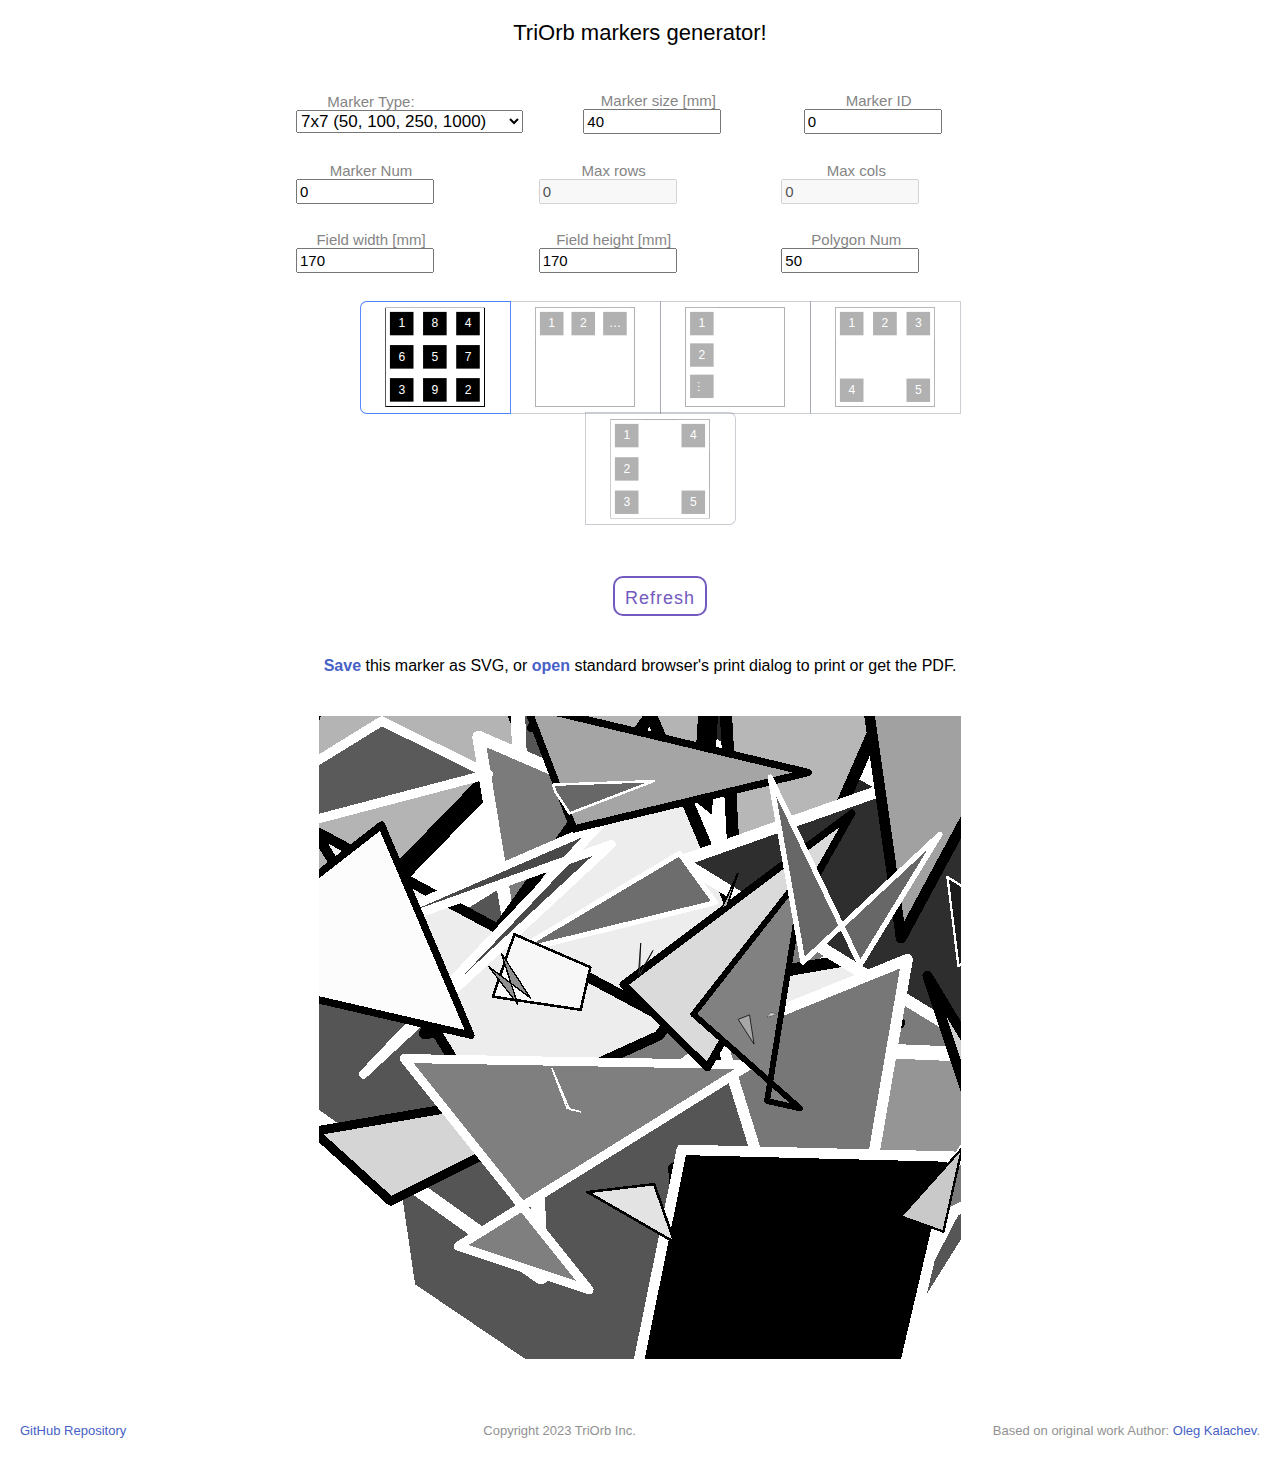
<file: 1.0/index.html>
<!DOCTYPE html>
<html>
	<head>
		<link rel="stylesheet" href="main.css"/>
		<meta name="description" content="Generate TriOrb marker for printing with dictionary selection">
		<meta name="keywords" content="TriOrb, ArUco, AprilTag, OpenCV, april, tag, marker, dictionary, family, print, pdf, svg, computer vision, robotics">
		<link rel="icon" type="image/png" href="favicon.png">
		<title>Online TriOrb markers generator</title>
	</head>
	<body>
		<h1>TriOrb markers generator!</h1>
		<form class="setup">
			<ul>
				<div class="field">
					<label for="frm-dict">Marker Type:</label>
					<select name="dict" id="frm-dict">
						<optgroup label="ArUco">
							<option value="aruco" data-width="5" data-height="5" data-number="1024">Original ArUco</option>
							<option value="4x4_1000" data-width="4" data-height="4">4x4 (50, 100, 250, 1000)</option>
							<option value="5x5_1000" data-width="5" data-height="5">5x5 (50, 100, 250, 1000)</option>
							<option value="6x6_1000" data-width="6" data-height="6">6x6 (50, 100, 250, 1000)</option>
							<option selected value="7x7_1000" data-width="7" data-height="7">7x7 (50, 100, 250, 1000)</option>
							<option value="mip_36h12" data-width="6" data-height="6" data-number="250">MIP_36h12 (250)</option>
						</optgroup>
						<optgroup label="AprilTag">
							<option value="april_16h5" data-width="4" data-height="4" data-number="30">AprilTag 16h5 (30)</option>
							<option value="april_25h9" data-width="5" data-height="5" data-number="35">AprilTag 25h9 (35)</option>
							<option value="april_36h10" data-width="6" data-height="6" data-number="2320">AprilTag 36h10 (2320)</option>
							<option value="april_36h11" data-width="6" data-height="6" data-number="587">AprilTag 36h11 (587)</option>
						</optgroup>
					</select>
				</div>
				<div class="field">
					<label for="frm-size">Marker size [mm]</label>
					<input id="frm-size" name="size" type="number" min="1" max="5000" value="40" step="0.1">
				</div>
				<div class="field">
					<label for="frm-id">Marker ID</label>
					<input id="frm-id" name="id" type="number" min="0" max="999" value="0" step="1">
				</div>
			</ul>
			<ul>
				<div class="field">
					<label for="frm-num">Marker Num</label>
					<input id="frm-num" name="num" type="number" min="0" max="1000" value="0" step="1">
				</div>
				<div class="field">
					<label for="max-rows">Max rows</label>
					<input id="max-rows" name="max-rows" type="number" min="0" max="1000" value="0" step="1" disabled>
				</div>
				<div class="field">
					<label for="max-cols">Max cols</label>
					<input id="max-cols" name="max-cols" type="number" min="0" max="1000" value="0" step="1" disabled>
				</div>
			</ul>
			<ul>
				<div class="field">
					<label for="field-width">Field width [mm]</label>
					<input id="field-width" name="width" type="number" min="10" max="10000" value="170" step="0.1">
				</div>
				<div class="field">
					<label for="field-height">Field height [mm]</label>
					<input id="field-height" name="height" type="number" min="10" max="10000" value="170" step="0.1">
				</div>
				<div class="field">
					<label for="polygon-num">Polygon Num</label>
					<input id="polygon-num" name="polygons" type="number" min="0" max="10000" value="50" step="10">
				</div>
			</ul>
			<ul>
				<div class="mydict">
					<div>
					  <label>
						<input type="radio" name="marker-layout" id="layout-tile" value="tile" checked="" />
						<img src="icons/layout_1_tile.svg" width="100" height="100" title="tile"/>
					  </label>
					  <label>
						<input type="radio" name="marker-layout" id="layout-h-stack" value="h-stack" />
						<img src="icons/layout_2_hstack.svg" width="100" height="100" title="h-stack" />
					  </label>
					  <label>
						<input type="radio" name="marker-layout" id="layout-v-stack" value="v-stack" />
						<img src="icons/layout_3_vstack.svg" width="100" height="100" title="v-stack"/>
					  </label>
					  <label>
						<input type="radio" name="marker-layout" id="layout-h-float" value="h-float" />
						<img src="icons/layout_4_hfloat.svg" width="100" height="100" title="h-float" />
					  </label>
					  <label>
						<input type="radio" name="marker-layout" id="layout-v-float" value="v-float" />
						<img src="icons/layout_5_vfloat.svg" width="100" height="100" title="v-float"/>
					  </label>
					</div>
				  </div>
			</ul>
			<ul>
				<input type="text" id="error-message" style="display: none; width: 100%; color: red; border-width: 0; font-size:large; font-weight: bold; text-align: center;" value="" readonly>
			</ul>
			<ul>
				<div class="field" style="text-align: center;">
					<button type="submit", id="refresh">Refresh</button>
				</div>
			</ul>
			
		</form>

		<!--<div class="marker-id"></div>-->
		<div class="tools">
			<a href="" class="save-button">Save</a> this marker as SVG, or
			<!--<a href="javascript:window.print()">open</a> standard browser's print dialog to print or get the PDF.-->
			<a href="javascript:printFunction();">open</a> standard browser's print dialog to print or get the PDF.
		</div>

		<div class="marker"></div>

		<footer>
			<div>
				<a href="https://github.com/TriOrb-Inc/TriOrb_Marker_Generator/"><nobr>GitHub Repository</nobr></a>
				<!--If you like this project, please <a href="https://github.com/okalachev/arucogen"><nobr>★ it on GitHub</nobr></a>!-->
			</div>
			<div>Copyright 2023 TriOrb Inc.</div>
			<div>Based on original work Author: <a href="http://chev.me">Oleg Kalachev</a>.</div>
		</footer>

		<script type="text/javascript" src="main.js"></script>

		<!-- Yandex.Metrika counter --> 
		<script type="text/javascript" > 
			(function (d, w, c) { (w[c] = w[c] || []).push(function() { 
				try { w.yaCounter37286925 = new Ya.Metrika({ id:37286925, clickmap:true, trackLinks:true, accurateTrackBounce:true }); } catch(e) { } 
			}); 
			var n = d.getElementsByTagName("script")[0], s = d.createElement("script"), f = function () { n.parentNode.insertBefore(s, n); };
			s.type = "text/javascript"; 
			s.async = true; 
			s.src = "https://mc.yandex.ru/metrika/watch.js"; 
			if (w.opera == "[object Opera]") { d.addEventListener("DOMContentLoaded", f, false); } 
			else { f(); } })(document, window, "yandex_metrika_callbacks"); 
		</script> 
		
		<noscript>
			<div>
				<img src="https://mc.yandex.ru/watch/37286925" style="position:absolute; left:-9999px;" alt="" />
			</div>
		</noscript> 
		<!-- /Yandex.Metrika counter -->
	</body>
</html>
</file>
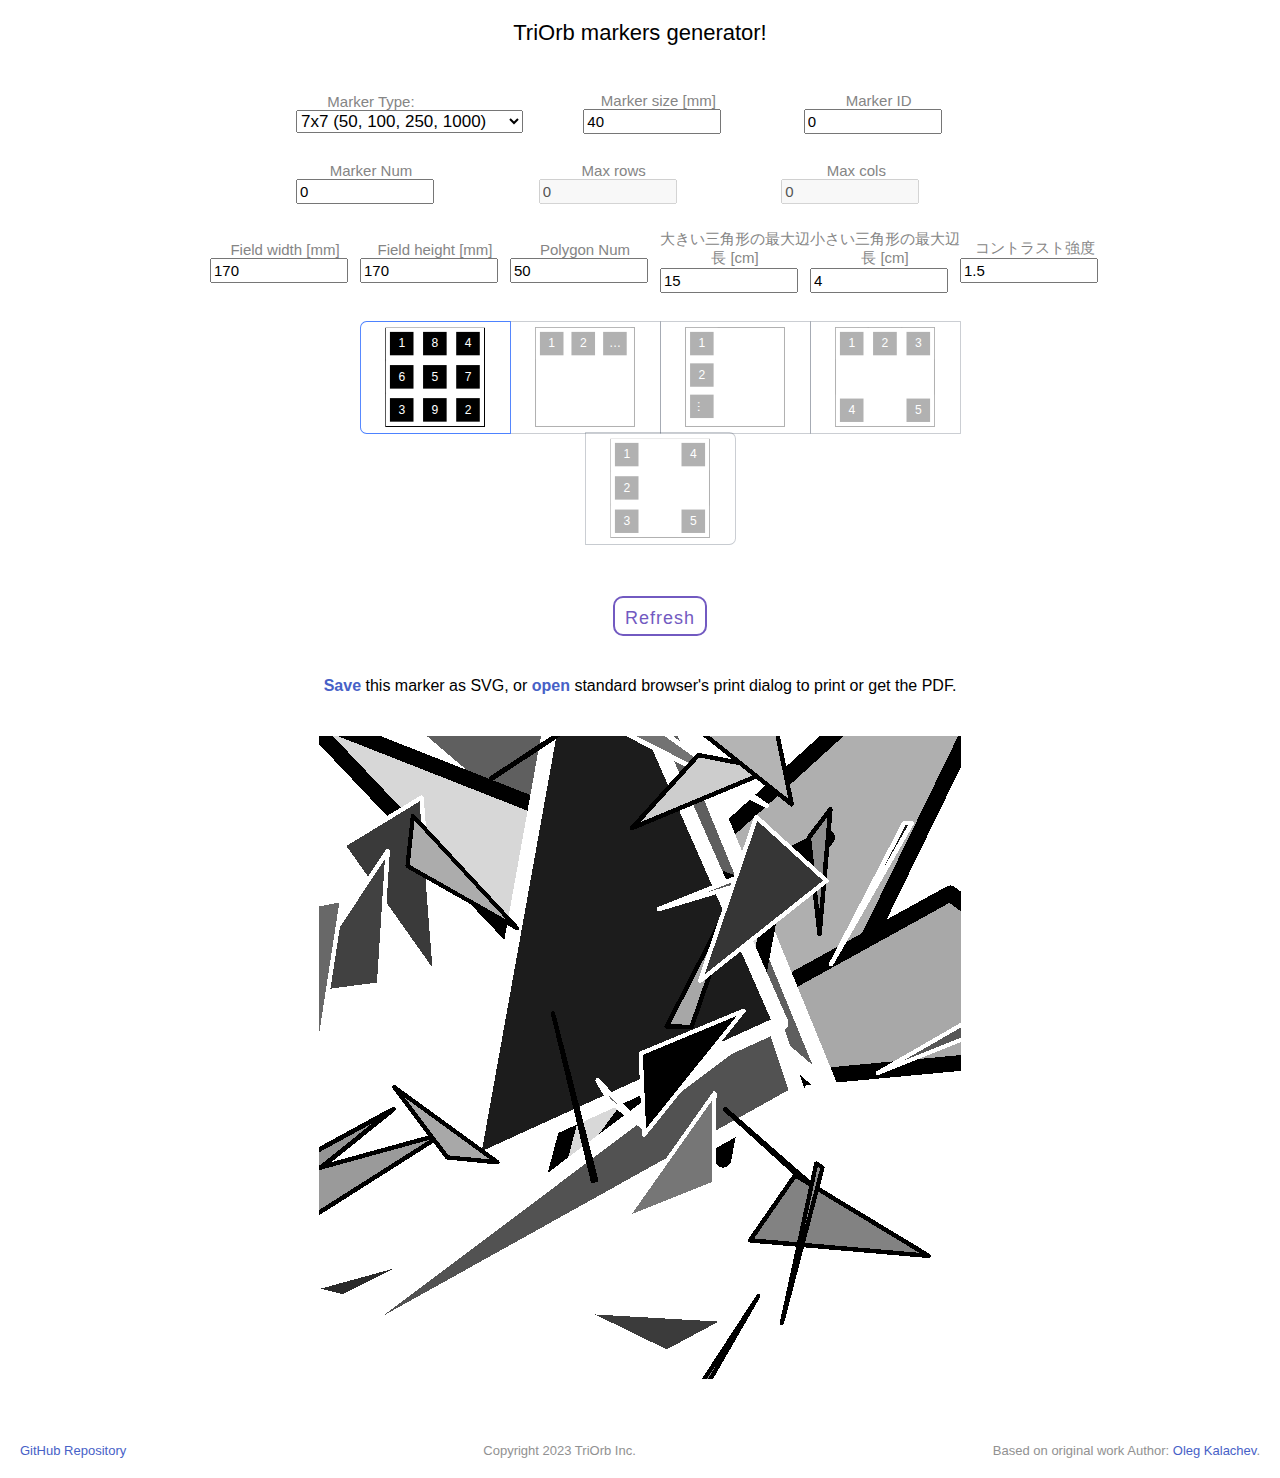
<file: 2.0/app/index.html>
<!DOCTYPE html>
<html>
	<head>
		<link rel="stylesheet" href="main.css"/>
		<meta name="description" content="Generate TriOrb marker for printing with dictionary selection">
		<meta name="keywords" content="TriOrb, ArUco, AprilTag, OpenCV, april, tag, marker, dictionary, family, print, pdf, svg, computer vision, robotics">
		<link rel="icon" type="image/png" href="favicon.png">
		<title>Online TriOrb markers generator</title>
	</head>
	<body>
		<h1>TriOrb markers generator!</h1>
		<form class="setup">
			<ul>
				<div class="field">
					<label for="frm-dict">Marker Type:</label>
					<select name="dict" id="frm-dict">
						<optgroup label="ArUco">
							<option value="aruco" data-width="5" data-height="5" data-number="1024">Original ArUco</option>
							<option value="4x4_1000" data-width="4" data-height="4">4x4 (50, 100, 250, 1000)</option>
							<option value="5x5_1000" data-width="5" data-height="5">5x5 (50, 100, 250, 1000)</option>
							<option value="6x6_1000" data-width="6" data-height="6">6x6 (50, 100, 250, 1000)</option>
							<option selected value="7x7_1000" data-width="7" data-height="7">7x7 (50, 100, 250, 1000)</option>
							<option value="mip_36h12" data-width="6" data-height="6" data-number="250">MIP_36h12 (250)</option>
						</optgroup>
						<optgroup label="AprilTag">
							<option value="april_16h5" data-width="4" data-height="4" data-number="30">AprilTag 16h5 (30)</option>
							<option value="april_25h9" data-width="5" data-height="5" data-number="35">AprilTag 25h9 (35)</option>
							<option value="april_36h10" data-width="6" data-height="6" data-number="2320">AprilTag 36h10 (2320)</option>
							<option value="april_36h11" data-width="6" data-height="6" data-number="587">AprilTag 36h11 (587)</option>
						</optgroup>
					</select>
				</div>
				<div class="field">
					<label for="frm-size">Marker size [mm]</label>
					<input id="frm-size" name="size" type="number" min="1" max="5000" value="40" step="0.1">
				</div>
				<div class="field">
					<label for="frm-id">Marker ID</label>
					<input id="frm-id" name="id" type="number" min="0" max="999" value="0" step="1">
				</div>
			</ul>
			<ul>
				<div class="field">
					<label for="frm-num">Marker Num</label>
					<input id="frm-num" name="num" type="number" min="0" max="1000" value="0" step="1">
				</div>
				<div class="field">
					<label for="max-rows">Max rows</label>
					<input id="max-rows" name="max-rows" type="number" min="0" max="1000" value="0" step="1" disabled>
				</div>
				<div class="field">
					<label for="max-cols">Max cols</label>
					<input id="max-cols" name="max-cols" type="number" min="0" max="1000" value="0" step="1" disabled>
				</div>
			</ul>
			<ul>
				<div class="field">
					<label for="field-width">Field width [mm]</label>
					<input id="field-width" name="width" type="number" min="10" max="10000" value="170" step="0.1">
				</div>
				<div class="field">
					<label for="field-height">Field height [mm]</label>
					<input id="field-height" name="height" type="number" min="10" max="10000" value="170" step="0.1">
				</div>
                                <div class="field">
                                        <label for="polygon-num">Polygon Num</label>
                                        <input id="polygon-num" name="polygons" type="number" min="0" max="10000" value="50" step="10">
                                </div>
                                <div class="field">
                                        <label for="large-triangle-cm">大きい三角形の最大辺長 [cm]</label>
                                        <input id="large-triangle-cm" name="large-triangle-cm" type="number" min="0" max="100" value="15" step="0.5">
                                </div>
                                <div class="field">
                                        <label for="small-triangle-cm">小さい三角形の最大辺長 [cm]</label>
                                        <input id="small-triangle-cm" name="small-triangle-cm" type="number" min="0" max="100" value="4" step="0.5">
                                </div>
                                <div class="field">
                                        <label for="contrast">コントラスト強度</label>
                                        <input id="contrast" name="contrast" type="number" min="0" max="5" value="1.5" step="0.1">
                                </div>
                        </ul>
			<ul>
				<div class="mydict">
					<div>
					  <label>
						<input type="radio" name="marker-layout" id="layout-tile" value="tile" checked="" />
						<img src="icons/layout_1_tile.svg" width="100" height="100" title="tile"/>
					  </label>
					  <label>
						<input type="radio" name="marker-layout" id="layout-h-stack" value="h-stack" />
						<img src="icons/layout_2_hstack.svg" width="100" height="100" title="h-stack" />
					  </label>
					  <label>
						<input type="radio" name="marker-layout" id="layout-v-stack" value="v-stack" />
						<img src="icons/layout_3_vstack.svg" width="100" height="100" title="v-stack"/>
					  </label>
					  <label>
						<input type="radio" name="marker-layout" id="layout-h-float" value="h-float" />
						<img src="icons/layout_4_hfloat.svg" width="100" height="100" title="h-float" />
					  </label>
					  <label>
						<input type="radio" name="marker-layout" id="layout-v-float" value="v-float" />
						<img src="icons/layout_5_vfloat.svg" width="100" height="100" title="v-float"/>
					  </label>
					</div>
				  </div>
			</ul>
			<ul>
				<input type="text" id="error-message" style="display: none; width: 100%; color: red; border-width: 0; font-size:large; font-weight: bold; text-align: center;" value="" readonly>
			</ul>
			<ul>
				<div class="field" style="text-align: center;">
					<button type="submit", id="refresh">Refresh</button>
				</div>
			</ul>
			
		</form>

		<!--<div class="marker-id"></div>-->
		<div class="tools">
			<a href="" class="save-button">Save</a> this marker as SVG, or
			<!--<a href="javascript:window.print()">open</a> standard browser's print dialog to print or get the PDF.-->
			<a href="javascript:printFunction();">open</a> standard browser's print dialog to print or get the PDF.
		</div>

		<div class="marker"></div>

		<footer>
			<div>
				<a href="https://github.com/TriOrb-Inc/TriOrb_Marker_Generator/"><nobr>GitHub Repository</nobr></a>
				<!--If you like this project, please <a href="https://github.com/okalachev/arucogen"><nobr>★ it on GitHub</nobr></a>!-->
			</div>
			<div>Copyright 2023 TriOrb Inc.</div>
			<div>Based on original work Author: <a href="http://chev.me">Oleg Kalachev</a>.</div>
		</footer>

		<script type="text/javascript" src="main.js"></script>

		<!-- Yandex.Metrika counter --> 
		<script type="text/javascript" > 
			(function (d, w, c) { (w[c] = w[c] || []).push(function() { 
				try { w.yaCounter37286925 = new Ya.Metrika({ id:37286925, clickmap:true, trackLinks:true, accurateTrackBounce:true }); } catch(e) { } 
			}); 
			var n = d.getElementsByTagName("script")[0], s = d.createElement("script"), f = function () { n.parentNode.insertBefore(s, n); };
			s.type = "text/javascript"; 
			s.async = true; 
			s.src = "https://mc.yandex.ru/metrika/watch.js"; 
			if (w.opera == "[object Opera]") { d.addEventListener("DOMContentLoaded", f, false); } 
			else { f(); } })(document, window, "yandex_metrika_callbacks"); 
		</script> 
		
		<noscript>
			<div>
				<img src="https://mc.yandex.ru/watch/37286925" style="position:absolute; left:-9999px;" alt="" />
			</div>
		</noscript> 
		<!-- /Yandex.Metrika counter -->
	</body>
</html>
</file>
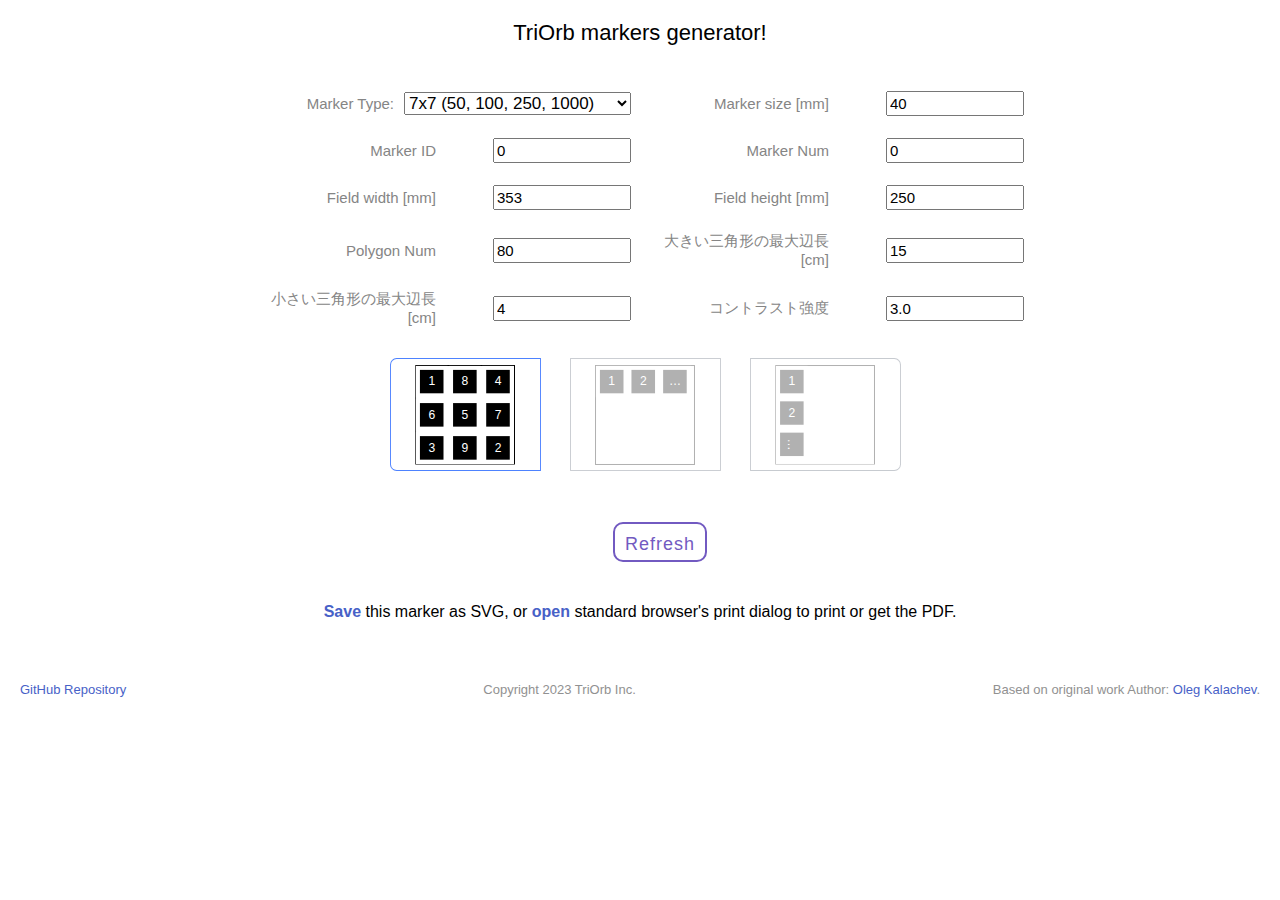
<file: docs/app/index.html>
<!DOCTYPE html>
<html>
	<head>
		<link rel="stylesheet" href="main.css"/>
		<meta name="description" content="Generate TriOrb marker for printing with dictionary selection">
		<meta name="keywords" content="TriOrb, ArUco, AprilTag, OpenCV, april, tag, marker, dictionary, family, print, pdf, svg, computer vision, robotics">
		<link rel="icon" type="image/png" href="favicon.png">
		<title>Online TriOrb markers generator</title>
	</head>
	<body>
		<h1>TriOrb markers generator!</h1>
                <form class="setup">
                        <div class="field-grid">
                                <div class="field">
                                        <label for="frm-dict">Marker Type:</label>
                                        <select name="dict" id="frm-dict">
                                                <optgroup label="ArUco">
                                                        <option value="aruco" data-width="5" data-height="5" data-number="1024">Original ArUco</option>
                                                        <option value="4x4_1000" data-width="4" data-height="4">4x4 (50, 100, 250, 1000)</option>
                                                        <option value="5x5_1000" data-width="5" data-height="5">5x5 (50, 100, 250, 1000)</option>
                                                        <option value="6x6_1000" data-width="6" data-height="6">6x6 (50, 100, 250, 1000)</option>
                                                        <option selected value="7x7_1000" data-width="7" data-height="7">7x7 (50, 100, 250, 1000)</option>
                                                        <option value="mip_36h12" data-width="6" data-height="6" data-number="250">MIP_36h12 (250)</option>
                                                </optgroup>
                                                <optgroup label="AprilTag">
                                                        <option value="april_16h5" data-width="4" data-height="4" data-number="30">AprilTag 16h5 (30)</option>
                                                        <option value="april_25h9" data-width="5" data-height="5" data-number="35">AprilTag 25h9 (35)</option>
                                                        <option value="april_36h10" data-width="6" data-height="6" data-number="2320">AprilTag 36h10 (2320)</option>
                                                        <option value="april_36h11" data-width="6" data-height="6" data-number="587">AprilTag 36h11 (587)</option>
                                                </optgroup>
                                        </select>
                                </div>
                                <div class="field">
                                        <label for="frm-size">Marker size [mm]</label>
                                        <input id="frm-size" name="size" type="number" min="1" max="5000" value="40" step="0.1">
                                </div>
                                <div class="field">
                                        <label for="frm-id">Marker ID</label>
                                        <input id="frm-id" name="id" type="number" min="0" max="999" value="0" step="1">
                                </div>
                                <div class="field">
                                        <label for="frm-num">Marker Num</label>
                                        <input id="frm-num" name="num" type="number" min="0" max="1000" value="0" step="1">
                                </div>
                                <div class="field">
                                        <label for="field-width">Field width [mm]</label>
                                        <input id="field-width" name="width" type="number" min="10" max="10000" value="353" step="0.1">
                                </div>
                                <div class="field">
                                        <label for="field-height">Field height [mm]</label>
                                        <input id="field-height" name="height" type="number" min="10" max="10000" value="250" step="0.1">
                                </div>
                                <div class="field">
                                        <label for="polygon-num">Polygon Num</label>
                                        <input id="polygon-num" name="polygons" type="number" min="0" max="10000" value="80" step="10">
                                </div>
                                <div class="field">
                                        <label for="large-triangle-cm">大きい三角形の最大辺長 [cm]</label>
                                        <input id="large-triangle-cm" name="large-triangle-cm" type="number" min="0" max="100" value="15" step="0.5">
                                </div>
                                <div class="field">
                                        <label for="small-triangle-cm">小さい三角形の最大辺長 [cm]</label>
                                        <input id="small-triangle-cm" name="small-triangle-cm" type="number" min="0" max="100" value="4" step="0.5">
                                </div>
                                <div class="field">
                                        <label for="contrast">コントラスト強度</label>
                                        <input id="contrast" name="contrast" type="number" min="0" max="5" value="3.0" step="0.1">
                                </div>
                        </div>
                        <ul>
                                <div class="mydict">
                                        <div>
                                          <label>
                                                <input type="radio" name="marker-layout" id="layout-tile" value="tile" checked="" />
                                                <img src="icons/layout_1_tile.svg" width="100" height="100" title="tile"/>
                                          </label>
                                          <label>
                                                <input type="radio" name="marker-layout" id="layout-h-stack" value="h-stack" />
                                                <img src="icons/layout_2_hstack.svg" width="100" height="100" title="h-stack" />
                                          </label>
                                          <label>
                                                <input type="radio" name="marker-layout" id="layout-v-stack" value="v-stack" />
                                                <img src="icons/layout_3_vstack.svg" width="100" height="100" title="v-stack"/>
                                          </label>
                                        </div>
                                  </div>
			</ul>
			<ul>
				<input type="text" id="error-message" style="display: none; width: 100%; color: red; border-width: 0; font-size:large; font-weight: bold; text-align: center;" value="" readonly>
			</ul>
			<ul>
				<div class="field" style="text-align: center;">
					<button type="submit", id="refresh">Refresh</button>
				</div>
			</ul>
			
		</form>

		<!--<div class="marker-id"></div>-->
		<div class="tools">
			<a href="" class="save-button">Save</a> this marker as SVG, or
			<!--<a href="javascript:window.print()">open</a> standard browser's print dialog to print or get the PDF.-->
			<a href="javascript:printFunction();">open</a> standard browser's print dialog to print or get the PDF.
		</div>

		<div class="marker"></div>

		<footer>
			<div>
				<a href="https://github.com/TriOrb-Inc/TriOrb_Marker_Generator/"><nobr>GitHub Repository</nobr></a>
				<!--If you like this project, please <a href="https://github.com/okalachev/arucogen"><nobr>★ it on GitHub</nobr></a>!-->
			</div>
			<div>Copyright 2023 TriOrb Inc.</div>
			<div>Based on original work Author: <a href="http://chev.me">Oleg Kalachev</a>.</div>
		</footer>

		<script type="text/javascript" src="main.js"></script>

		<!-- Yandex.Metrika counter --> 
		<script type="text/javascript" > 
			(function (d, w, c) { (w[c] = w[c] || []).push(function() { 
				try { w.yaCounter37286925 = new Ya.Metrika({ id:37286925, clickmap:true, trackLinks:true, accurateTrackBounce:true }); } catch(e) { } 
			}); 
			var n = d.getElementsByTagName("script")[0], s = d.createElement("script"), f = function () { n.parentNode.insertBefore(s, n); };
			s.type = "text/javascript"; 
			s.async = true; 
			s.src = "https://mc.yandex.ru/metrika/watch.js"; 
			if (w.opera == "[object Opera]") { d.addEventListener("DOMContentLoaded", f, false); } 
			else { f(); } })(document, window, "yandex_metrika_callbacks"); 
		</script> 
		
		<noscript>
			<div>
				<img src="https://mc.yandex.ru/watch/37286925" style="position:absolute; left:-9999px;" alt="" />
			</div>
		</noscript> 
		<!-- /Yandex.Metrika counter -->
	</body>
</html>
</file>
<file: 1.0/main.css>
/**
 * Copyright 2023 TriOrb Inc.
 *
 * Licensed under the Apache License, Version 2.0 (the "License");
 * you may not use this file except in compliance with the License.
 * You may obtain a copy of the License at
 *
 *     http://www.apache.org/licenses/LICENSE-2.0
 *
 * Unless required by applicable law or agreed to in writing, software
 * distributed under the License is distributed on an "AS IS" BASIS,
 * WITHOUT WARRANTIES OR CONDITIONS OF ANY KIND, either express or implied.
 * See the License for the specific language governing permissions and
 * limitations under the License.
 * 
 * Based on original work Copyright (c) 2018 Oleg Kalachev
 * 
 */
body {
	font-family: sans-serif;
	padding: 0;
	margin: 0;
}

h1 {
	font-weight: normal;
	text-align: center;
	font-size: 22px;
	margin: 20px;
	margin-bottom: 40px;
}

a {
	color: #4761c7;
	text-decoration: none;
}

ul {
	display: -webkit-flex;
	display: flex;
	-webkit-justify-content: center;
	justify-content: center;
	-webkit-align-items: center;
	align-items: center;
}
.setup {
	margin: 0 10px;
}

.setup input {
	font-weight: 300;
	margin: 0;
	font-size: 15px;
	padding: 2px;
	width: 130px;
	vertical-align: -1px;
}

.setup select {
	font-weight: 300;
	margin: 0;
	font-size: 17px;
	vertical-align: -1px;
}

.setup {
	margin: 20px auto;
	width: 60%;
}

.setup .field {
	margin: 5px 0;
}

.setup label {
	vertical-align: middle;
	font-size: 15px;
	width: 150px;
	text-align: center;
	display: inline-block;
	color: #858585;
}

.tools {
	margin: 20px;
	text-align: center;
	line-height: 20px;
}

.tools a {
	font-weight: bold;
}

.marker-id {
	display: none;
}

.marker {
	text-align: center;
	background: white;
	margin: 40px;
}

.marker table {
	border: none;
	border-collapse: collapse;
	margin: 0;
	padding: 0;
	width: 100mm;
	height: 100mm;
}

.marker table td {
	margin: 0;
	padding: 0;
	border: none;
	background: white;
}

footer {
	font-weight: normal;
	margin: 20px;
	margin-top: 60px;
	text-align: right;
	font-size: 13px;
	color: #919191;
	display: flex;
	justify-content: space-between;
	align-items: flex-start;
}

@media print {
	body {
		-webkit-print-color-adjust: exact;
		color-adjust: exact;
		background: white;
	}

	body > * {
		display: none;
	}

	.marker-id {
		display: block !important;
		text-align: center;
	}

	.marker {
		border: none !important;
		display: block;
	}
}

/* From Uiverse.io by adamgiebl */
button {
	display: flex;
	margin: auto;
	font-size: 18px;
	margin: 15px;
	padding: 10px;
	text-align: center;
	height: 40px;
	letter-spacing: 1px;
	text-decoration: none;
	color: #725AC1;
	background: transparent;
	cursor: pointer;
	/*transition: ease-out 0.1s;*/
	border: 2px solid #725AC1;
	border-radius: 10px;
	box-shadow: inset 0 0 0 0 #725AC1;
}


button:hover {
	color: white;
	box-shadow: inset 0 -100px 0 0 #725AC1;
	transition: ease-out 0.5s;
}

button:active {
	transform: scale(0.9);
	transition: ease-out 0.5s;
}
/* From Uiverse.io by mahiatlinux */
.mydict:focus {
	outline: 0;
	border-color: #4d82ff;
	box-shadow: 0 0 0 4px #2a4a8f;
}

.mydict div {
	display: flex;
	flex-wrap: wrap;
	margin-top: 0.5rem;
	justify-content: center;
}

.mydict input[type="radio"] {
	clip: rect(0 0 0 0);
	clip-path: inset(100%);
	height: 1px;
	overflow: hidden;
	position: absolute;
	white-space: nowrap;
	width: 1px;
}

.mydict input[type="radio"]:checked+img {
	box-shadow: 0 0 0 0.0625em #4d82ff;
	background-color: #ffffff00;
	z-index: 1;
	color: #4d82ff;
	opacity: 1;
}

label img {
	display: block;
	cursor: pointer;
	background-color: #ffffff00;
	padding: 0.375em 1.62em;
	position: relative;
	margin-left: 0.0625em;
	box-shadow: 0 0 0 0.0625em #4a5568;
	letter-spacing: 0.05em;
	color: #a0aec0;
	text-align: center;
	transition: background-color 0.5s ease;
	opacity: 0.3;
}

label:first-child img {
	border-radius: 0.375em 0 0 0.375em;
}

label:last-child img {
	border-radius: 0 0.375em 0.375em 0;
}
</file>
<file: 2.0/app/main.css>
/**
 * Copyright 2023 TriOrb Inc.
 *
 * Licensed under the Apache License, Version 2.0 (the "License");
 * you may not use this file except in compliance with the License.
 * You may obtain a copy of the License at
 *
 *     http://www.apache.org/licenses/LICENSE-2.0
 *
 * Unless required by applicable law or agreed to in writing, software
 * distributed under the License is distributed on an "AS IS" BASIS,
 * WITHOUT WARRANTIES OR CONDITIONS OF ANY KIND, either express or implied.
 * See the License for the specific language governing permissions and
 * limitations under the License.
 * 
 * Based on original work Copyright (c) 2018 Oleg Kalachev
 * 
 */
body {
	font-family: sans-serif;
	padding: 0;
	margin: 0;
}

h1 {
	font-weight: normal;
	text-align: center;
	font-size: 22px;
	margin: 20px;
	margin-bottom: 40px;
}

a {
	color: #4761c7;
	text-decoration: none;
}

ul {
	display: -webkit-flex;
	display: flex;
	-webkit-justify-content: center;
	justify-content: center;
	-webkit-align-items: center;
	align-items: center;
}
.setup {
	margin: 0 10px;
}

.setup input {
	font-weight: 300;
	margin: 0;
	font-size: 15px;
	padding: 2px;
	width: 130px;
	vertical-align: -1px;
}

.setup select {
	font-weight: 300;
	margin: 0;
	font-size: 17px;
	vertical-align: -1px;
}

.setup {
	margin: 20px auto;
	width: 60%;
}

.setup .field {
	margin: 5px 0;
}

.setup label {
	vertical-align: middle;
	font-size: 15px;
	width: 150px;
	text-align: center;
	display: inline-block;
	color: #858585;
}

.tools {
	margin: 20px;
	text-align: center;
	line-height: 20px;
}

.tools a {
	font-weight: bold;
}

.marker-id {
	display: none;
}

.marker {
	text-align: center;
	background: white;
	margin: 40px;
}

.marker table {
	border: none;
	border-collapse: collapse;
	margin: 0;
	padding: 0;
	width: 100mm;
	height: 100mm;
}

.marker table td {
	margin: 0;
	padding: 0;
	border: none;
	background: white;
}

footer {
	font-weight: normal;
	margin: 20px;
	margin-top: 60px;
	text-align: right;
	font-size: 13px;
	color: #919191;
	display: flex;
	justify-content: space-between;
	align-items: flex-start;
}

@media print {
	body {
		-webkit-print-color-adjust: exact;
		color-adjust: exact;
		background: white;
	}

	body > * {
		display: none;
	}

	.marker-id {
		display: block !important;
		text-align: center;
	}

	.marker {
		border: none !important;
		display: block;
	}
}

/* From Uiverse.io by adamgiebl */
button {
	display: flex;
	margin: auto;
	font-size: 18px;
	margin: 15px;
	padding: 10px;
	text-align: center;
	height: 40px;
	letter-spacing: 1px;
	text-decoration: none;
	color: #725AC1;
	background: transparent;
	cursor: pointer;
	/*transition: ease-out 0.1s;*/
	border: 2px solid #725AC1;
	border-radius: 10px;
	box-shadow: inset 0 0 0 0 #725AC1;
}


button:hover {
	color: white;
	box-shadow: inset 0 -100px 0 0 #725AC1;
	transition: ease-out 0.5s;
}

button:active {
	transform: scale(0.9);
	transition: ease-out 0.5s;
}
/* From Uiverse.io by mahiatlinux */
.mydict:focus {
	outline: 0;
	border-color: #4d82ff;
	box-shadow: 0 0 0 4px #2a4a8f;
}

.mydict div {
	display: flex;
	flex-wrap: wrap;
	margin-top: 0.5rem;
	justify-content: center;
}

.mydict input[type="radio"] {
	clip: rect(0 0 0 0);
	clip-path: inset(100%);
	height: 1px;
	overflow: hidden;
	position: absolute;
	white-space: nowrap;
	width: 1px;
}

.mydict input[type="radio"]:checked+img {
	box-shadow: 0 0 0 0.0625em #4d82ff;
	background-color: #ffffff00;
	z-index: 1;
	color: #4d82ff;
	opacity: 1;
}

label img {
	display: block;
	cursor: pointer;
	background-color: #ffffff00;
	padding: 0.375em 1.62em;
	position: relative;
	margin-left: 0.0625em;
	box-shadow: 0 0 0 0.0625em #4a5568;
	letter-spacing: 0.05em;
	color: #a0aec0;
	text-align: center;
	transition: background-color 0.5s ease;
	opacity: 0.3;
}

label:first-child img {
	border-radius: 0.375em 0 0 0.375em;
}

label:last-child img {
	border-radius: 0 0.375em 0.375em 0;
}
</file>
<file: docs/app/main.css>
/**
 * Copyright 2023 TriOrb Inc.
 *
 * Licensed under the Apache License, Version 2.0 (the "License");
 * you may not use this file except in compliance with the License.
 * You may obtain a copy of the License at
 *
 *     http://www.apache.org/licenses/LICENSE-2.0
 *
 * Unless required by applicable law or agreed to in writing, software
 * distributed under the License is distributed on an "AS IS" BASIS,
 * WITHOUT WARRANTIES OR CONDITIONS OF ANY KIND, either express or implied.
 * See the License for the specific language governing permissions and
 * limitations under the License.
 * 
 * Based on original work Copyright (c) 2018 Oleg Kalachev
 * 
 */
body {
	font-family: sans-serif;
	padding: 0;
	margin: 0;
}

h1 {
	font-weight: normal;
	text-align: center;
	font-size: 22px;
	margin: 20px;
	margin-bottom: 40px;
}

a {
	color: #4761c7;
	text-decoration: none;
}

ul {
        display: -webkit-flex;
        display: flex;
        -webkit-justify-content: center;
        justify-content: center;
        -webkit-align-items: center;
        align-items: center;
}
.setup {
        margin: 0 10px;
}

.setup input {
	font-weight: 300;
	margin: 0;
	font-size: 15px;
	padding: 2px;
	width: 130px;
	vertical-align: -1px;
}

.setup select {
        font-weight: 300;
        margin: 0;
        font-size: 17px;
        vertical-align: -1px;
}

.setup {
        margin: 20px auto;
        width: 60%;
}

.field-grid {
        display: grid;
        grid-template-columns: repeat(auto-fit, minmax(260px, 1fr));
        gap: 12px 18px;
        justify-items: stretch;
        align-items: center;
        margin-bottom: 20px;
}

.field-grid .field {
        display: flex;
        align-items: center;
        gap: 10px;
        justify-content: space-between;
}

.field-grid .field label {
        text-align: right;
}

.setup .field {
        margin: 5px 0;
}

.setup label {
        vertical-align: middle;
        font-size: 15px;
        width: 180px;
        text-align: center;
        display: inline-block;
        color: #858585;
}

@media (max-width: 900px) {
        .setup {
                width: 90%;
        }

        .setup input {
                width: 120px;
        }

        .setup label {
                width: 150px;
                text-align: left;
        }

        .field-grid {
                grid-template-columns: repeat(auto-fit, minmax(220px, 1fr));
        }
}

.tools {
	margin: 20px;
	text-align: center;
	line-height: 20px;
}

.tools a {
	font-weight: bold;
}

.marker-id {
	display: none;
}

.marker {
	text-align: center;
	background: white;
	margin: 40px;
}

.marker table {
	border: none;
	border-collapse: collapse;
	margin: 0;
	padding: 0;
	width: 100mm;
	height: 100mm;
}

.marker table td {
	margin: 0;
	padding: 0;
	border: none;
	background: white;
}

footer {
	font-weight: normal;
	margin: 20px;
	margin-top: 60px;
	text-align: right;
	font-size: 13px;
	color: #919191;
	display: flex;
	justify-content: space-between;
	align-items: flex-start;
}

@media print {
        @page {
                margin: 0mm;
        }

        body {
                -webkit-print-color-adjust: exact;
                color-adjust: exact;
                background: white;
                margin: 0;
                padding: 0;
        }

        body > * {
                display: none;
        }

        .marker-id {
                display: block !important;
                text-align: center;
        }

        .marker {
                border: none !important;
                display: block;
                margin: 0 !important;
                page-break-inside: avoid;
        }

        .marker svg {
                width: 100%;
                height: 100%;
                display: block;
        }
}

/* From Uiverse.io by adamgiebl */
button {
	display: flex;
	margin: auto;
	font-size: 18px;
	margin: 15px;
	padding: 10px;
	text-align: center;
	height: 40px;
	letter-spacing: 1px;
	text-decoration: none;
	color: #725AC1;
	background: transparent;
	cursor: pointer;
	/*transition: ease-out 0.1s;*/
	border: 2px solid #725AC1;
	border-radius: 10px;
	box-shadow: inset 0 0 0 0 #725AC1;
}


button:hover {
	color: white;
	box-shadow: inset 0 -100px 0 0 #725AC1;
	transition: ease-out 0.5s;
}

button:active {
	transform: scale(0.9);
	transition: ease-out 0.5s;
}
/* From Uiverse.io by mahiatlinux */
.mydict:focus {
	outline: 0;
	border-color: #4d82ff;
	box-shadow: 0 0 0 4px #2a4a8f;
}

.mydict div {
	display: flex;
	flex-wrap: wrap;
	margin-top: 0.5rem;
	justify-content: center;
}

.mydict input[type="radio"] {
	clip: rect(0 0 0 0);
	clip-path: inset(100%);
	height: 1px;
	overflow: hidden;
	position: absolute;
	white-space: nowrap;
	width: 1px;
}

.mydict input[type="radio"]:checked+img {
	box-shadow: 0 0 0 0.0625em #4d82ff;
	background-color: #ffffff00;
	z-index: 1;
	color: #4d82ff;
	opacity: 1;
}

label img {
	display: block;
	cursor: pointer;
	background-color: #ffffff00;
	padding: 0.375em 1.62em;
	position: relative;
	margin-left: 0.0625em;
	box-shadow: 0 0 0 0.0625em #4a5568;
	letter-spacing: 0.05em;
	color: #a0aec0;
	text-align: center;
	transition: background-color 0.5s ease;
	opacity: 0.3;
}

label:first-child img {
	border-radius: 0.375em 0 0 0.375em;
}

label:last-child img {
	border-radius: 0 0.375em 0.375em 0;
}
</file>
